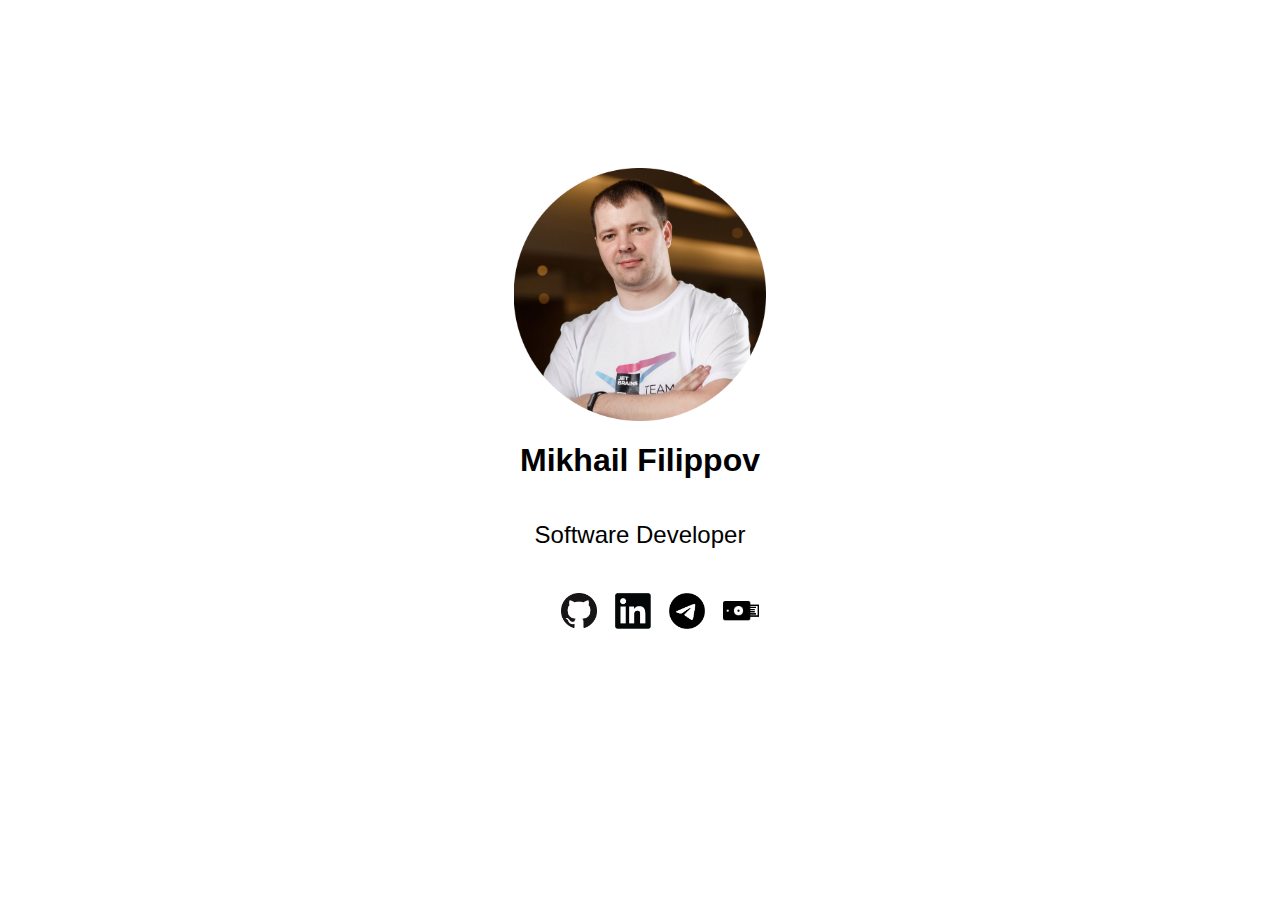
<file: index.html>
<!DOCTYPE html>
<html lang="en">
  <head>
    <title>Mikhail Filippov personal page</title>
    <meta name="description" content="My profiles and contact details">
    <link rel="icon" href="favicon.ico" type="image/x-icon">
    <link rel="icon" href="assets/icons/favicon.svg" type="image/svg+xml">
    <style>
      .main-content {
        display: flex; 
        justify-content: center; 
        align-items: center;
        text-align: center; 
        min-height: 90vh;
        flex-direction: column;
      }
      .avatar {
        height: 20%;
        width: 20%;
      }
      .links {
        display: flex;
      }
      .links li {
        margin: 1vh;
        list-style: none;
      }
      .link-img {
        height: 4vh;
      }
      h1 {
        font-family: Verdana, Geneva, sans-serif;
        font-weight: bold;
        font-size: 200%;
      }
      h2 {
        font-family: Verdana, Geneva, sans-serif;
        font-weight: normal;
        font-size: 150%;
      }
    </style>
  </head>
  <body>
    <div class="main-content">
      <img class="avatar" src="assets/images/avatar.png" alt="avatar">
      <h1>Mikhail Filippov</h1>
      <h2>Software Developer</h2>
      <ul class="links">
        <li>
          <a href="https://github.com/mfilippov">
            <img class="link-img" src="assets/icons/github.png" alt="github"/>
          </a>
        </li>
        <li>
          <a href="https://www.linkedin.com/in/mikhailfilippov/">
            <img class="link-img" src="assets/icons/linkedin.png" alt="linkedin">
          </a>
        </li>
        <li>
          <a href="https://t.me/mfilippov">
            <img class="link-img" src="assets/icons/telegram.png" alt="telegram" />
          </a>
        </li>
        <li>
          <a href="assets/files/9B2CA65FC13232FD.asc">
            <img class="link-img" src="assets/icons/key.png" alt="gpg-key"/>
          </a>
        </li>
      </ul>
    </div>
  </body>
</html>
</file>
